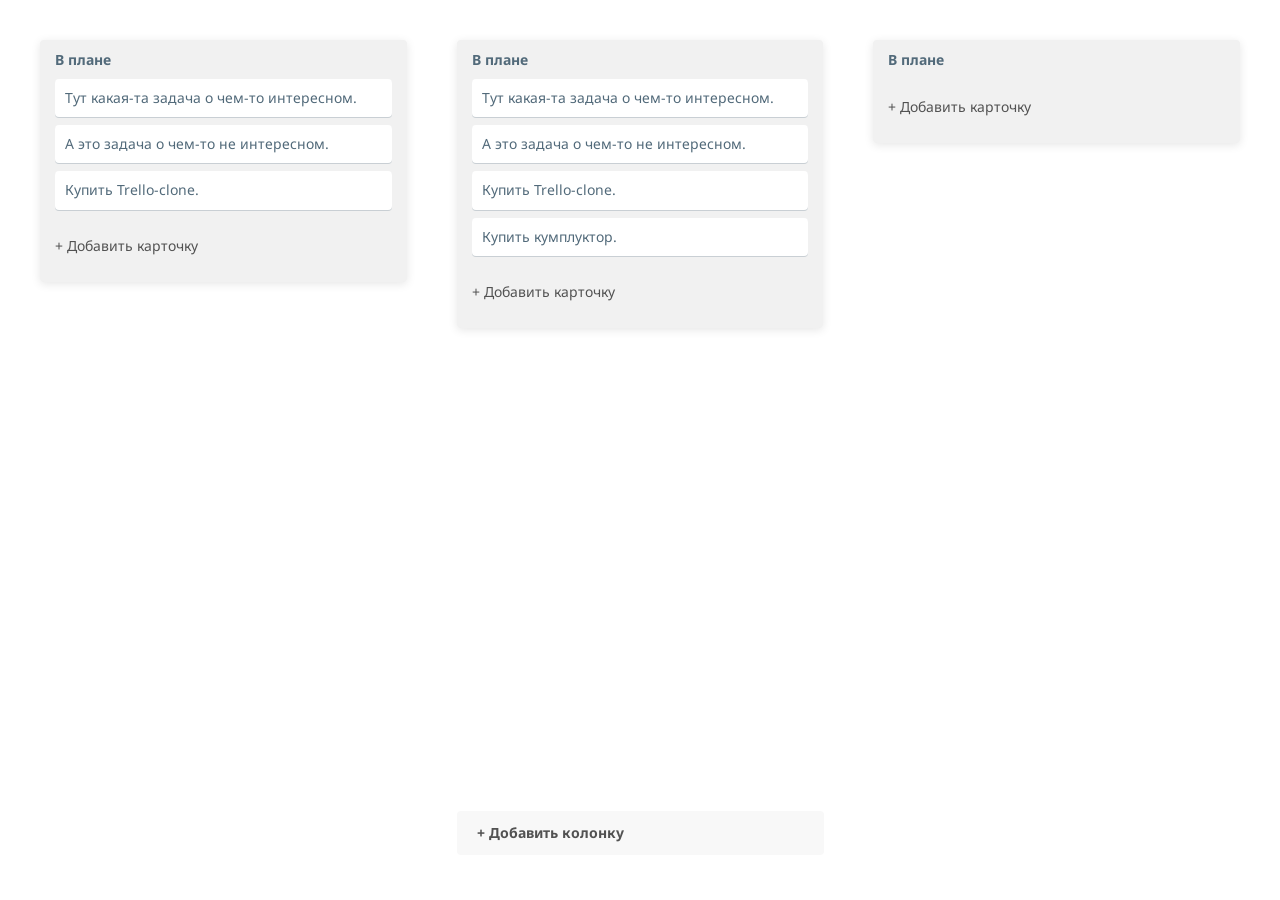
<file: index.html>
<!DOCTYPE html>
<html>

<head>
	<meta charset="utf-8">
	<meta name="viewport" content="width=device-width">
	<title>Trello clone</title>
	<link href="https://fonts.googleapis.com/css?family=Noto+Sans:400,700&display=swap&subset=cyrillic-ext"
		rel="stylesheet">
	<link rel="stylesheet" href="https://cdnjs.cloudflare.com/ajax/libs/font-awesome/5.11.2/css/all.min.css">
	<!-- <link rel="stylesheet" href="https://unpkg.com/swiper/css/swiper.min.css"> -->
	<link rel="stylesheet" href="css/swiper.min.css">
	<link href="css/style.css" rel="stylesheet" type="text/css" />
</head>

<body>
	<!-- <div class="container"> -->
	<div class="swiper-container">
		<div class="swiper-wrapper row">
			<div class="swiper-slide column" draggable="true" data-column-id="1">
				<p class="column-header">В плане</p>
				<div class="notes" data-notes>
					<div class="note" draggable="true" data-note-id="1">Тут какая-та задача о чем-то интересном. </div>
					<div class="note" draggable="true" data-note-id="2">А это задача о чем-то не интересном.</div>
					<div class="note" draggable="true" data-note-id="3">Купить Trello-clone.</div>
				</div>
				<p class="column-footer">
					<span data-action-addNote class="action">+ Добавить карточку</span>
				</p>
			</div>
			<div class="swiper-slide column" draggable="true" data-column-id="2">
				<p class="column-header">В плане</p>
				<div class="notes" data-notes>
					<div class="note" draggable="true" data-note-id="4">Тут какая-та задача о чем-то интересном. </div>
					<div class="note" draggable="true" data-note-id="5">А это задача о чем-то не интересном.</div>
					<div class="note" draggable="true" data-note-id="6">Купить Trello-clone.</div>
					<div class="note" draggable="true" data-note-id="7">Купить кумплуктор.</div>
				</div>
				<p class="column-footer">
					<span data-action-addNote class="action">+ Добавить карточку</span>
				</p>
			</div>
			<div class="swiper-slide column" draggable="true" data-column-id="3">
				<p class="column-header">В плане</p>
				<div class="notes" data-notes></div>
				<p class="column-footer">
					<span data-action-addNote class="action">+ Добавить карточку</span>
				</p>
			</div>
		</div>
		<div class="swiper-pagination"></div>
	</div>
	<div class="adder">
		<span class="action" data-action-addColumn>+ Добавить колонку</span>
	</div>
	<!-- Add Arrows -->
	<div class="navigation">
		<div class="swiper-button-next"></div>
		<div class="swiper-button-prev"></div>
	</div>
	<div class="trash"><i class="fas fa-trash"></i></div>
	<!-- </div> -->
	<!-- <script src="https://cdn.jsdelivr.net/npm/sortablejs@latest/Sortable.min.js"></script> -->
	<script src="js/Sortable.min.js"></script>
	<!-- <script src="https://unpkg.com/swiper/js/swiper.min.js"></script> -->
	<script src="js/swiper.min.js"></script>
	<script src="js/row.js"></script>
	<script src="js/column.js"></script>
	<script src="js/note.js"></script>
	<script src="js/application.js"></script>
	<script src="js/script.js"></script>
</body>

</html>
</file>
<file: css/style.css>
body {
  margin: 0;
  /* background-image: url('https://source.unsplash.com/random'); */
  /* background-image: url('https://source.unsplash.com/featured?island'); */
  background-image: url('https://source.unsplash.com/1600x900/?background');
  background-size: cover;
  background-position: center;
  background-attachment: fixed;
  font-family: 'Noto Sans', sans-serif;
  position: relative;
}

* {
  box-sizing: border-box;
}

.empty {
  width: 100%;
  height: 70%;
  position: absolute;
  bottom: 0;
  left: 0;
}

.note.selected {
	/* background-color: #e3f2fd; */
  /* color: #526a7a; */
  color: black;
  border: 1px solid #526a7a;
}

.column {
  max-height: 75vh;
  border-radius: 4px;
  background: #f1f1f1;
  padding: 10px 15px;
  position: relative;
  box-shadow: 0 2px 10px rgba(0, 0, 0, 0.1);
}

.adder {
  display: flex;
  flex-direction: column;
  width: 280px;
  margin: 0 auto;
  padding: 0;
  transition: all 0.2s ease;
  position: fixed;
  bottom: 5vh;
  left: 0;
  right: 0;
  z-index: 10;
}

.adder span.active {
  background-color: white;
}

.no-touch .adder .action:hover {
  background-color: white;
}

.adder span {
  display: block;
  font-size: 14px;
  line-height: 1;
  font-weight: 700;
  background: rgba(241, 241, 241, 0.5);
  color: rgb(82, 82, 82);
  padding: 15px 20px;
  border-radius: 4px;
  transition: background 0.3s ease-out 0.1s;
  box-sizing: initial;
}

.trash {
  width: 100%;
  height: 20vh;
  margin: 0 auto;
  display: none;
  justify-content: center;
  align-items: center;
  position: fixed;
  bottom: 0;
  left: 0;
  background: rgba(241, 241, 241, 0.5);
  font-size: 46px;
  color: rgb(82, 106, 122);
  z-index: 10;
}

.trash.active {
  background-color: rgba(82, 106, 122, 0.7);
  color: white;
}

.column-header {
  text-align: left;
  font-size: 14px;
  font-weight: 700;
  color: rgb(82, 106, 122);
  margin: 0;
  margin-bottom: 10px;
  cursor: pointer;
}

.column-footer {
  position: relative;
  z-index: 1;
}

.column-footer span {
  font-size: 14px;
  font-weight: 400;
  color: rgb(82, 82, 82);
  margin: 0;
  transition: color 0.3s ease-out 0.1s;
}

.notes {
  overflow-y: auto;
  overflow-x: hidden;
}

.note {
	cursor: default;
	width: 100%;
	background: white;
	padding: 10px;
	border: none;
	border-radius: 4px;
  margin-bottom: 8px;
  box-shadow: 0px 1px 0px 0px #c9cfd4;
  text-align: left;
  font-size: 14px;
  line-height: 1.3;
  font-weight: 400;
  color: rgb(82, 106, 122);
  transition: background-color 0.2s linear;
}

.no-touch .note:hover {
  background-color: #e3f2fd;
  cursor: pointer;
}

.note:hover:focus {
	cursor: initial;
}

.action {
	cursor: pointer;
}

/* ---SortableJS--- */
.sortable-ghost {
    opacity: 0;
}
/* ---End SortableJS--- */


/* ---SwiperJS--- */
.swiper-container {
  width: 100%;
  height: 100vh;
  margin: 0 auto;
  padding: 10px 20px;
}
  
  @media (min-width: 430px) {
    .swiper-container {
        padding: 10px 40px;
    }
  }
  
.swiper-pagination {
  display: flex;
  flex-wrap: wrap;
  justify-content: center;
  align-items: center;
  height: 40px;
  padding: 0 40px;
  top: 0;
  bottom: initial !important;
}
  
.swiper-pagination-bullet {
  background-color: white;
  transition: opacity 0.3s ease-out 0.1s;
}

.swiper-pagination-bullet-active {
  width: 10px;
  height: 10px;
}

.swiper-wrapper {
  height: initial;
  align-items: flex-start;
  margin-top: 30px;
}

.append-buttons {
  position: absolute;
  bottom: 0;
  left: 0;
  right: 0;
  z-index: 1;
}

.swiper-slide {
  display: flex;
  flex-direction: column;
  justify-content: center;
}

.append-buttons {
  text-align: center;
  margin-top: 20px;
}

.append-buttons a {
  display: inline-block;
  border: 1px solid #007aff;
  color: #007aff;
  text-decoration: none;
  padding: 4px 10px;
  border-radius: 4px;
  margin: 0 10px;
  font-size: 13px;
}

.navigation {
  display: none;
}

.swiper-button-next, .swiper-button-prev {
  position: fixed;
  top: 0;
  height: 100%;
  width: 5vw;
  font-weight: initial;
  color: white;
}

.swiper-button-next.active, .swiper-button-prev.active {
  font-weight: bold;
}

.swiper-button-next {
  right: 5px;
}

.swiper-button-prev {
  left: 5px;
}

.swiper-button-next:after, .swiper-button-prev:after {
  font-size: 2rem;
}
/* ---End SwiperJS--- */
</file>
